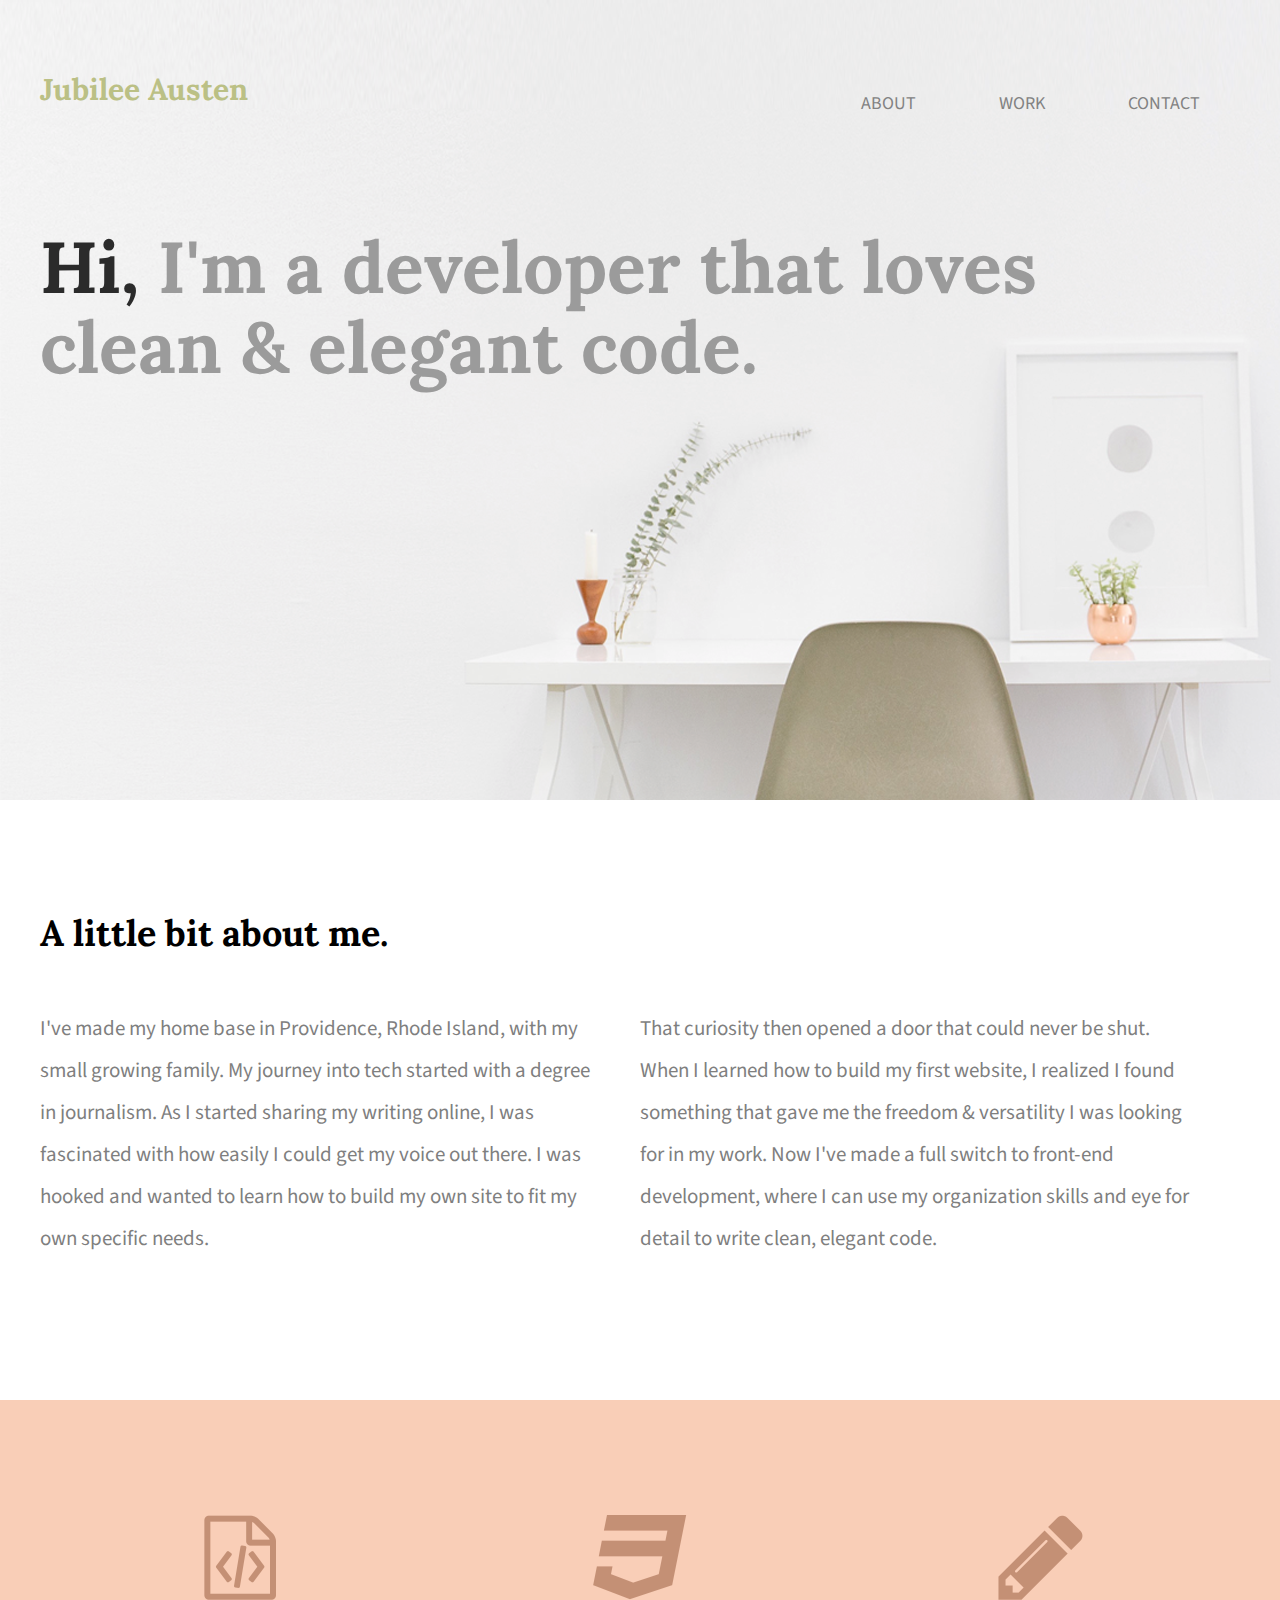
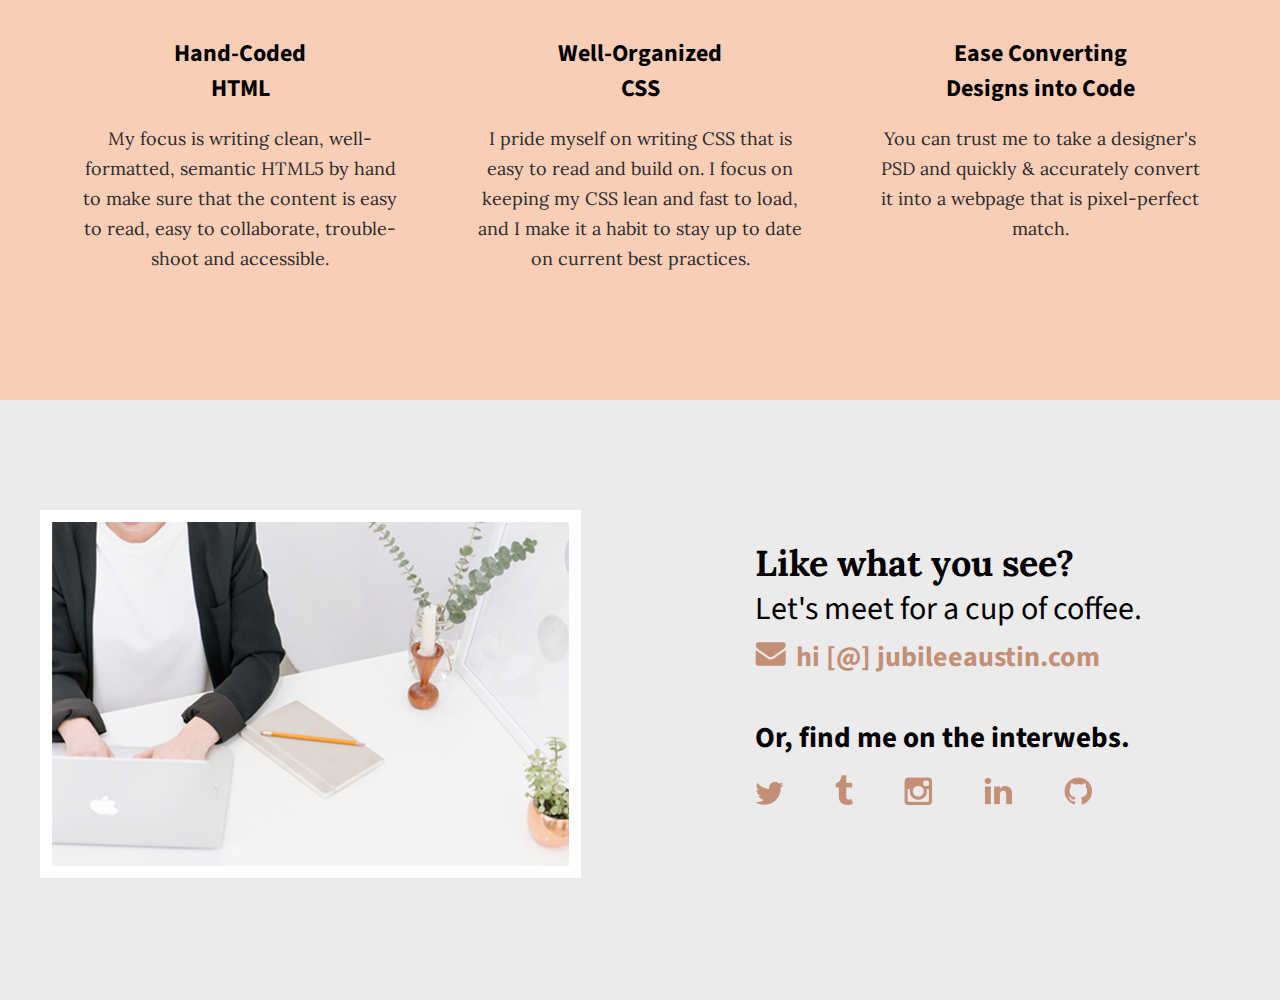
<file: index.html>
<!doctype html>
<html>
    <head>
        <title>Jubilee Austen | Developer</title>
        <link rel="stylesheet" href="css/normalize.css">
        <link rel="stylesheet" href="css/main.css">
        <link href='https://fonts.googleapis.com/css?family=Source+Sans+Pro:400,700' rel='stylesheet' type='text/css'>
        <link href='https://fonts.googleapis.com/css?family=Lora:400,700' rel='stylesheet' type='text/css'>
    </head>
    <body>
      <header>
        <div class="full-width">
          <div class="half-width">
            <h1>Jubilee Austen</h1>
          </div>
          <div class="half-width">
            <nav>
              <ul>
                <li><a href="#about">About</a></li>
                <li><a href="work/index.html">Work</a></li>
                <li><a href="#contact">Contact</a></li>
              </ul>
            </nav>
          </div>
          <h2><span>Hi,</span> I'm a developer that loves clean & elegant code.</h2>
        </div>
      </header>
      <main>
        <section id="about">
          <div class="full-width">
            <h2>A little bit about me.</h2>
            <div class="half-width">
              <p>I've made my home base in Providence, Rhode Island, with my small growing family. My journey into tech started with a degree in journalism. As I started sharing my writing online, I was fascinated with how easily I could get my voice out there. I was hooked and wanted to learn how to build my own site to fit my own specific needs.</p>
            </div>
            <div class="half-width">
              <p>That curiosity then opened a door that could never be shut. When I learned how to build my first website, I realized I found something that gave me the freedom & versatility I was looking for in my work. Now I've made a full switch to front-end development, where I can use my organization skills and eye for detail to write clean, elegant code.</p>
            </div>
          </div>
        </section>
        <section id="work">
          <div class="full-width">
            <div class="third-width">
              <img src="img/html-icon.png" alt="HTML icon"/>
              <h3>Hand-Coded HTML</h3>
              <p>My focus is writing clean, well-formatted, semantic HTML5 by hand to make sure that the content is easy to read, easy to collaborate, trouble-shoot and accessible.</p>
            </div>
            <div class="third-width">
              <img src="img/css-icon.png" alt="CSS icon"/>
              <h3>Well-Organized CSS</h3>
              <p>I pride myself on writing CSS that is easy to read and build on. I focus on keeping my CSS lean and fast to load, and I make it a habit to stay up to date on current best practices.</p>
            </div>
            <div class="third-width">
              <img src="img/pencil-icon.png" alt="Pencil icon"/>
              <h3>Ease Converting Designs into Code</h3>
              <p>You can trust me to take a designer's PSD and quickly & accurately convert it into a webpage that is pixel-perfect match.</p>
            </div>
          </div>
        </section>
        <footer id="contact">
          <div class="full-width">
            <div class="half-width">
              <img src="img/contact-image.png" id="contact-img" alt="Contact Image" />
            </div>
            <div class="half-width" id="contact-info">
              <h2>Like what you see?</h2>
              <h3 id="email-header">Let's meet for a cup of coffee.</h3>
              <a href="mailto:hi@jubileeausten.com"><img src="img/envelope.png" id="envelope" alt="envelope"/>hi [@] jubileeaustin.com</a>
              <h3 id="socialmedia-header">Or, find me on the interwebs.</h3>
                <ul>
                  <li><a href=""><img src="img/twitter.png" alt="Twitter icon"/></a></li>
                  <li><a href=""><img src="img/tumblr.png" alt="Tumblr icon"/></a></li>
                  <li><a href=""><img src="img/instagram.png" alt="Instagram icon"/></a></li>
                  <li><a href=""><img src="img/linkedin.png" alt="LinkedIn icon"/></a></li>
                  <li><a href=""><img src="img/github.png" alt="GitHub icon"/></a></li>
                </ul>
            </div>
          </div>
        </footer>
      </main>
    </body>
</html>
</file>
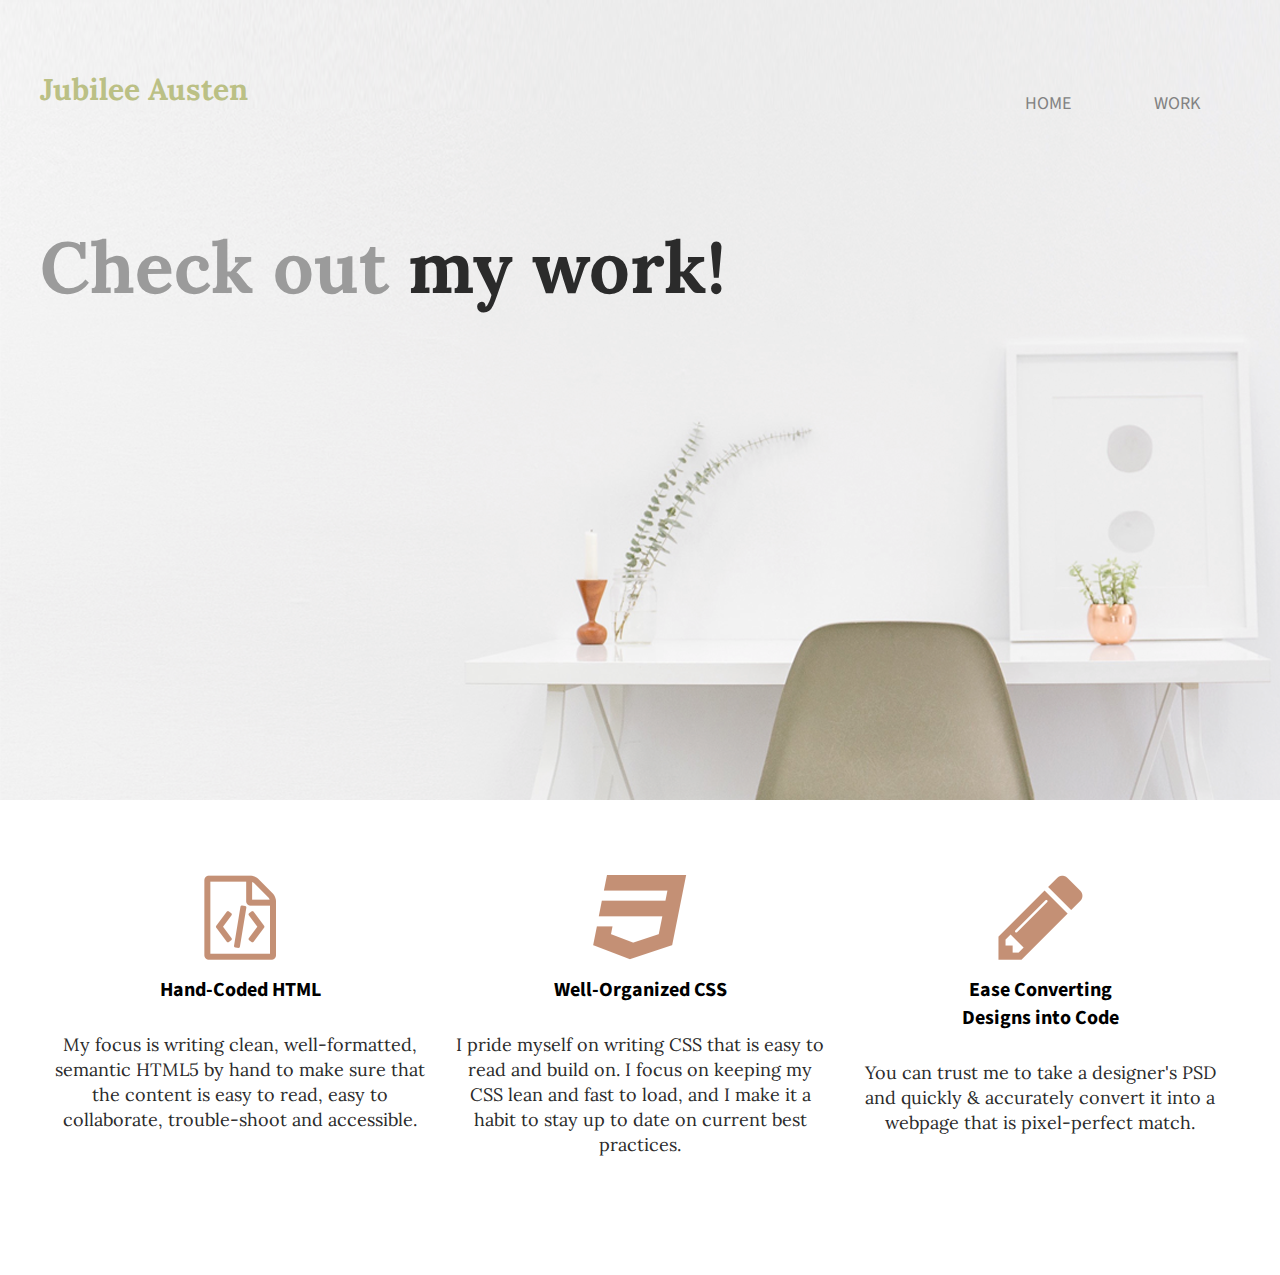
<file: work/index.html>
<!doctype html>
<html>
    <head>
        <title>Jubilee Austen | Work</title>
        <link rel="stylesheet" href="../css/normalize.css">
        <link rel="stylesheet" href="../css/main.css">
        <link href='https://fonts.googleapis.com/css?family=Source+Sans+Pro:400,700' rel='stylesheet' type='text/css'>
        <link href='https://fonts.googleapis.com/css?family=Lora:400,700' rel='stylesheet' type='text/css'>
    </head>
    <body>
      <header>
        <div class="full-width">
          <div class="half-width">
            <h1><span><a href="../index.html">Jubilee Austen</a></span></h1>
          </div>
        <div class="half-width">
          <nav>
            <ul>
              <li><a href="../index.html">Home</a></li>
              <li><a href="#workpage">Work</a></li>
            </ul>
          </nav>
        </div>
          <h2>Check out <span>my work!</span></h2>
        </div>
      </header>
      <main id="workpage">
          <div class="full-width">
            <div class="third-width">
              <img src="../img/html-icon.png" alt="HTML icon"/>
              <h1>Hand-Coded HTML</h1>
              <p>My focus is writing clean, well-formatted, semantic HTML5 by hand to make sure that the content is easy to read, easy to collaborate, trouble-shoot and accessible.</p>
            </div>
            <div class="third-width">
              <img src="../img/css-icon.png" alt="CSS icon"/>
              <h1>Well-Organized CSS</h1>
              <p>I pride myself on writing CSS that is easy to read and build on. I focus on keeping my CSS lean and fast to load, and I make it a habit to stay up to date on current best practices.</p>
            </div>
            <div class="third-width">
              <img src="../img/pencil-icon.png" alt="Pencil icon"/>
              <h1>Ease Converting Designs into Code</h1>
              <p>You can trust me to take a designer's PSD and quickly & accurately convert it into a webpage that is pixel-perfect match.</p>
            </div>
          </div>
      </main>
    </body>
</file>
<file: css/main.css>
/***** BASE STYLES *****/
body {
  font-family: 'Source Sans Pro', sans-serif;
}

#about, #work, #contact {
    height: 600px;
}

/***** GRID *****/

.full-width {
  width: 1200px;
  margin: 0 auto;
}

.half-width {
  width: 600px;
  float:left;
}

.third-width {
  width: 400px;
  float:left;
}

/***** HEADER *****/

header {
    height:800px;
    background: url('../img/hero.png');
    background-size:cover;
}

header h1 {
    font-family: Lora, serif;
    font-size: 30px;
    color:#bbc085;
    padding: 50px 0;
}

nav {
    float: right;
    padding: 75px 40px;
}
nav ul li{
    display: inline-block;
}
nav ul li a {
    text-transform: uppercase;
    text-decoration: none;
    font-size: 18px;
    color: #828282;
    padding-left: 80px;
}

header h2 {
    width: 1000px;
    clear: both;
    font-family: Lora, serif;
    font-size: 72px;
    line-height: 80px;
    color: #9b9b9b;
    padding: 20px 0;
}
header h2 span {
    color: #2b2b2b;
}
/***** ABOUT *****/

#about .full-width {
  padding: 80px 0;
}

#about h2 {
    font-family: Lora, serif;
    font-size: 36px;
}

#about p {
    font-size: 21px;
    color: #7F7F7F;
    line-height: 42px;
    padding-right: 50px;
}

/***** WORK *****/

#work {
  background-color: #F9CEB7;
  text-align: center;
}

#work .full-width {
    padding: 115px 0;
}

#work img {
    padding-bottom: 30px;
}

#work h3 {
    font-size: 24px;
    width: 190px;
    margin: 0 auto;
}

#work p {
    font-family: Lora, serif;
    font-size: 18px;
    line-height: 30px;
    color: #2B2B2B;
    padding: 0 35px;
}

/***** CONTACT *****/

#contact {
  background-color: #EBEBEB;
}

#contact .full-width {
    padding: 110px 0;
}

#contact-img#contact-img {
  border: 12px solid #ffffff;
}

#contact h2, #email-header, #socialmedia-header, #contact ul {
    padding-left: 115px;
}

#envelope {
    padding: 0 10px 0 115px;
}

#contact h2 {
    font-family: Lora, serif;
    font-size: 36px;
}

#contact #email-header {
    font-size: 32px;
    font-weight: 400;
    margin: -30px 0 5px 0;
}

#contact #socialmedia-header {
    font-weight: bold;
    font-size: 29px;
    margin: 40px 0 0px 0;
}

#contact a {
    text-decoration: none;
    color:#C49075;
    font-weight:bold;
    font-size: 28px;
}

#contact ul {
    list-style: none;
}
#contact ul li {
     display: inline-block;
}
#contact ul img {
    font-size: 32px;
    padding-right: 48px;
}

/***** WORK PAGE *****/

#workpage {
  text-align: center;
}

#workpage .full-width {
    padding: 75px 0;
}

#workpage img {
    padding-bottom: 10px;
}

#workpage h1 {
    font-size: 20px;
    width: 200px;
    margin: 0 auto;
}

#workpage p {
    font-family: Lora, serif;
    font-size: 18px;
    line-height: 25px;
    color: #2B2B2B;
    padding: 10px 10px 100px 10px;
}

header h1 span a {
  text-decoration: none;
  color:#bbc085;
}
</file>
